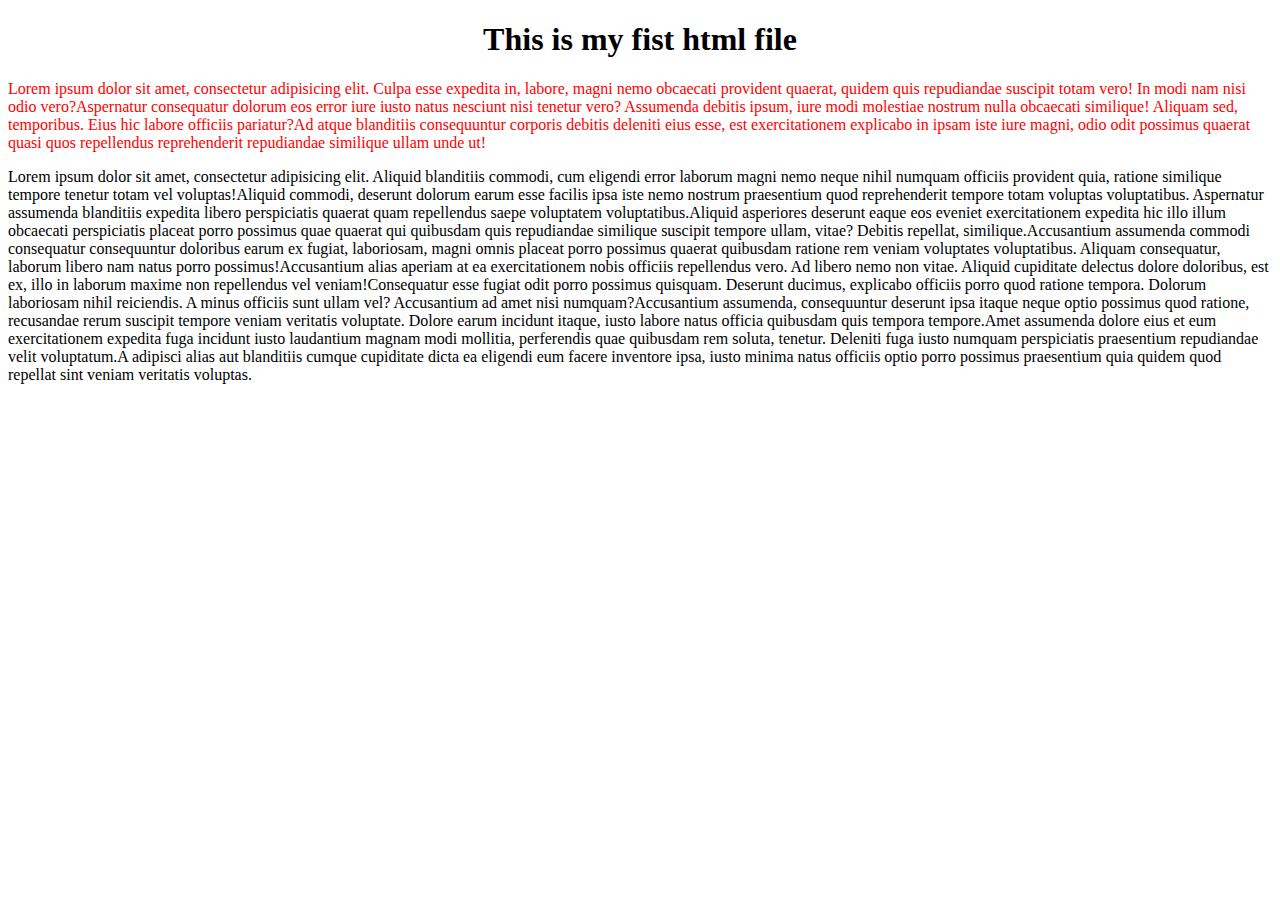
<file: index.html>
<!doctype html>
<html lang="en">
<head>
    <meta charset="UTF-8">
    <meta name="viewport"
          content="width=device-width, user-scalable=no, initial-scale=1.0, maximum-scale=1.0, minimum-scale=1.0">
    <meta http-equiv="X-UA-Compatible" content="ie=edge">
    <title>inroduction</title>
</head>
<body>
<h1 style="text-align: center">This is my fist html file</h1>
<p style="color: red"><span>Lorem ipsum dolor sit amet, consectetur
    adipisicing elit. Culpa esse expedita in, labore, magni nemo obcaecati provident quaerat, quidem quis repudiandae suscipit totam vero! In modi nam nisi odio vero?</span><span>Aspernatur consequatur dolorum eos error iure iusto natus nesciunt nisi tenetur vero? Assumenda debitis ipsum, iure modi molestiae nostrum nulla obcaecati similique! Aliquam sed, temporibus. Eius hic labore officiis pariatur?</span><span>Ad atque blanditiis consequuntur corporis debitis deleniti eius esse, est exercitationem explicabo in ipsam iste iure magni, odio odit possimus quaerat quasi
    quos repellendus reprehenderit repudiandae similique ullam unde ut!</span></p>
<p><span>Lorem ipsum dolor sit amet, consectetur adipisicing elit. Aliquid
    blanditiis commodi, cum eligendi error laborum magni nemo neque nihil numquam officiis provident quia, ratione similique tempore tenetur totam vel voluptas!</span><span>Aliquid commodi, deserunt dolorum earum esse facilis ipsa iste nemo nostrum praesentium quod reprehenderit tempore totam voluptas voluptatibus. Aspernatur assumenda blanditiis expedita libero perspiciatis quaerat quam repellendus saepe voluptatem voluptatibus.</span><span>Aliquid asperiores deserunt eaque eos eveniet exercitationem expedita hic illo illum obcaecati perspiciatis placeat porro possimus quae quaerat qui quibusdam quis repudiandae similique suscipit tempore ullam, vitae? Debitis repellat, similique.</span><span>Accusantium assumenda commodi consequatur consequuntur doloribus earum ex fugiat, laboriosam, magni omnis placeat porro possimus quaerat quibusdam ratione rem veniam voluptates voluptatibus. Aliquam consequatur, laborum libero nam natus porro possimus!</span><span>Accusantium alias aperiam at ea exercitationem nobis officiis repellendus vero. Ad libero nemo non vitae. Aliquid cupiditate delectus dolore doloribus, est ex, illo in laborum maxime non repellendus vel veniam!</span><span>Consequatur esse fugiat odit porro possimus quisquam. Deserunt ducimus, explicabo officiis porro quod ratione tempora. Dolorum laboriosam nihil reiciendis. A minus officiis sunt ullam vel? Accusantium ad amet nisi numquam?</span><span>Accusantium assumenda, consequuntur deserunt ipsa itaque neque optio possimus quod ratione, recusandae rerum suscipit tempore veniam veritatis voluptate. Dolore earum incidunt itaque, iusto labore natus officia quibusdam quis tempora tempore.</span><span>Amet assumenda dolore eius et eum exercitationem expedita fuga incidunt iusto laudantium magnam modi mollitia, perferendis quae quibusdam rem soluta, tenetur. Deleniti fuga iusto numquam perspiciatis praesentium repudiandae velit voluptatum.</span><span>A adipisci alias aut blanditiis cumque cupiditate dicta ea eligendi eum facere inventore ipsa, iusto minima natus officiis optio porro possimus
    praesentium quia quidem quod repellat sint veniam veritatis voluptas.</span></p>
</body>
</html>
</file>
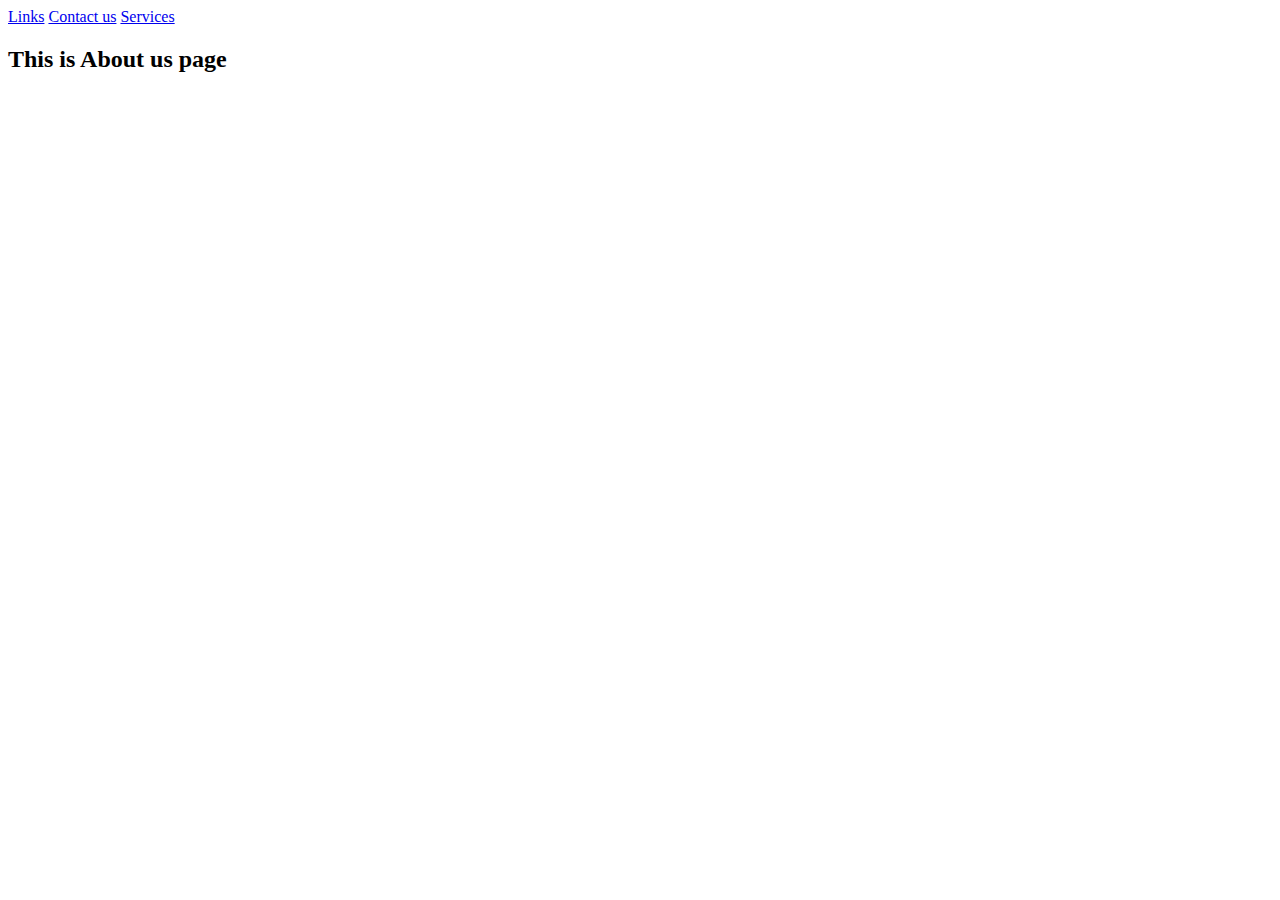
<file: aboutus.html>
<!DOCTYPE html>
<html lang="en">
<head>
    <meta charset="UTF-8">
    <title>About us</title>
</head>
<body>
<a href="links.html">Links</a>
<a href="contactus.html">Contact us</a>
<a href="services.html">Services</a>
<h2>This is About us page</h2>

</body>
</html>
</file>
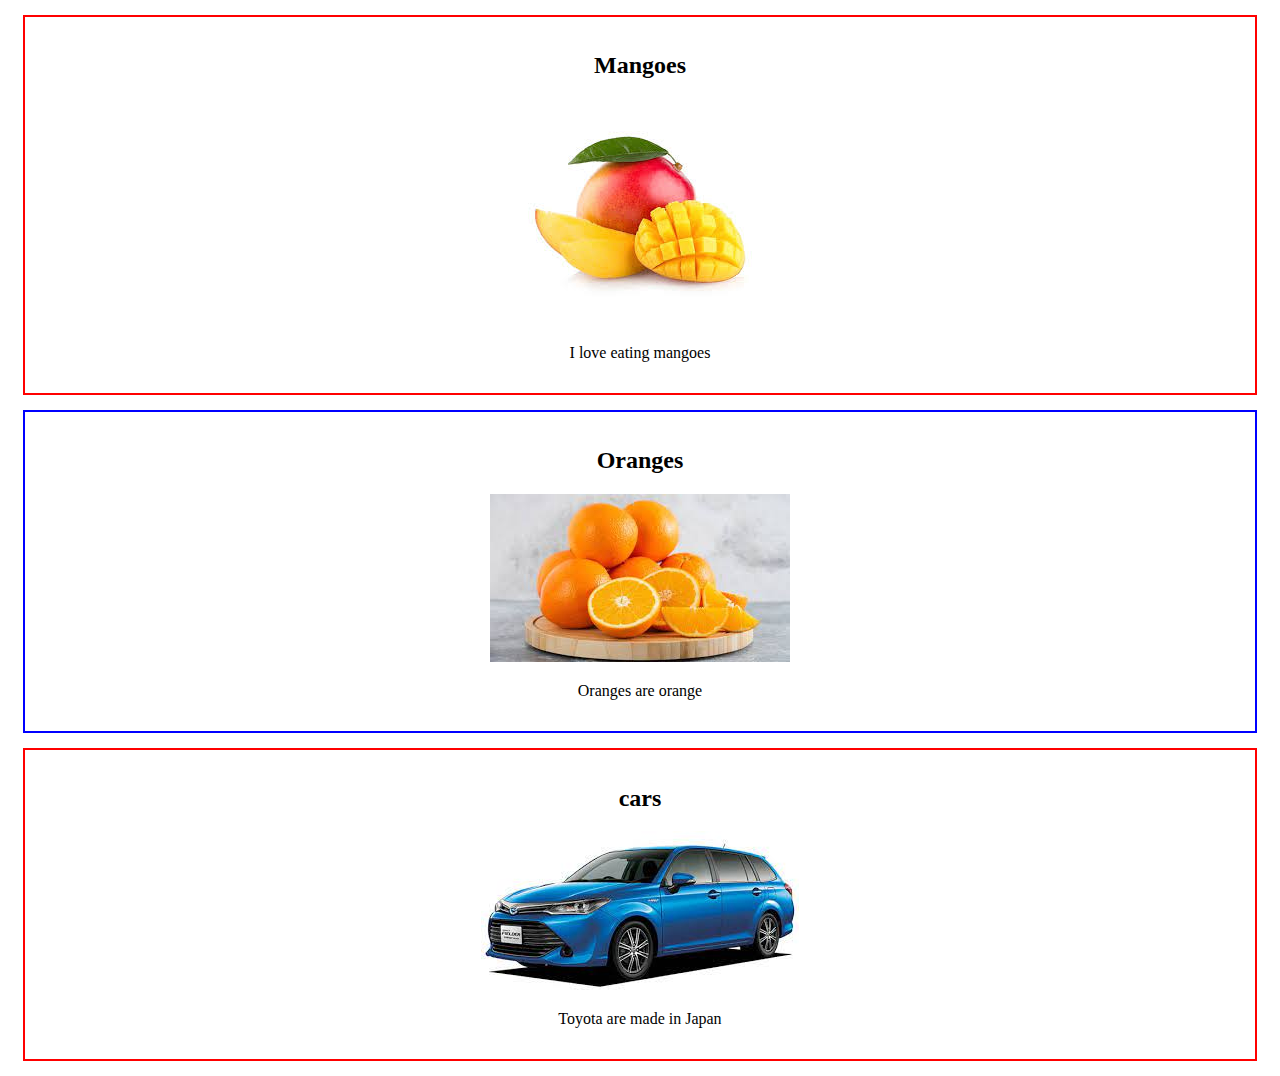
<file: class.html>
<!doctype html>
<html lang="en">
<head>
  <link rel="stylesheet" href="static/css/urembo.css">
    <meta charset="UTF-8">
    <meta name="viewport"
          content="width=device-width, user-scalable=no, initial-scale=1.0, maximum-scale=1.0, minimum-scale=1.0">
    <meta http-equiv="X-UA-Compatible" content="ie=edge">
    <title>class</title>
</head>
<body>
<div class="fruits">
  <h2>Mangoes</h2>
  <img src="static/img/mango.jpeg" alt="">
  <p>I love eating mangoes</p>
</div>
<div class="FRUITS">
  <h2>Oranges</h2>
  <img src="static/img/oranges.jpeg" alt="">
  <p>Oranges are orange</p>

</div>
<div class="fruits">
  <h2>cars</h2>
  <img src="static/img/toyota.jpeg" alt="">
  <p>Toyota are made in Japan</p>
</div>
</body>
</html>
</file>
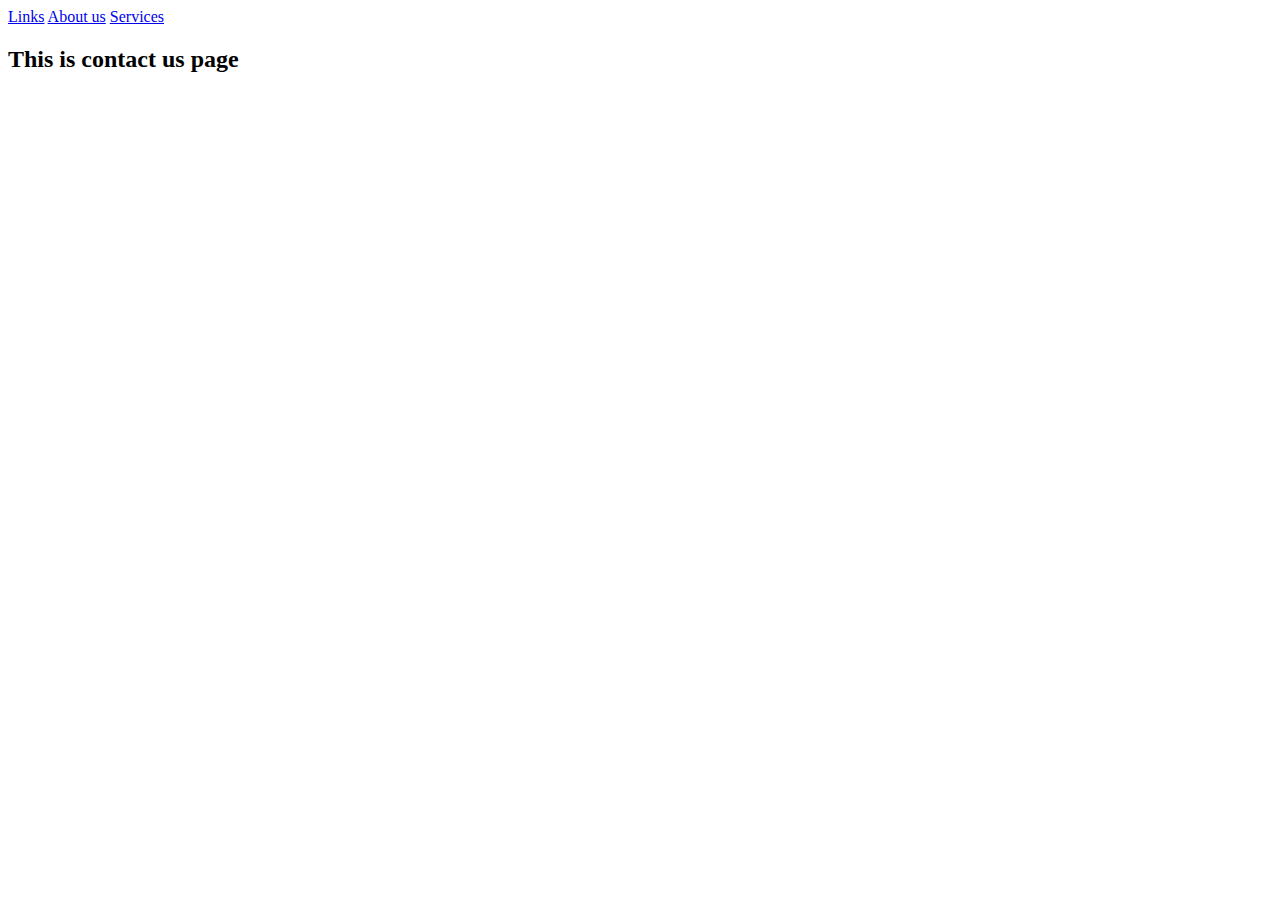
<file: contactus.html>
<!doctype html>
<html lang="en">
<head>
    <meta charset="UTF-8">
    <meta name="viewport"
          content="width=device-width, user-scalable=no, initial-scale=1.0, maximum-scale=1.0, minimum-scale=1.0">
    <meta http-equiv="X-UA-Compatible" content="ie=edge">
    <title>Contact us page</title>
</head>
<body>
<a href="links.html">Links</a>
<a href="aboutus.html">About us</a>
<a href="services.html">Services</a>
<h2>This is contact us page</h2>
</body>
</html>
</file>
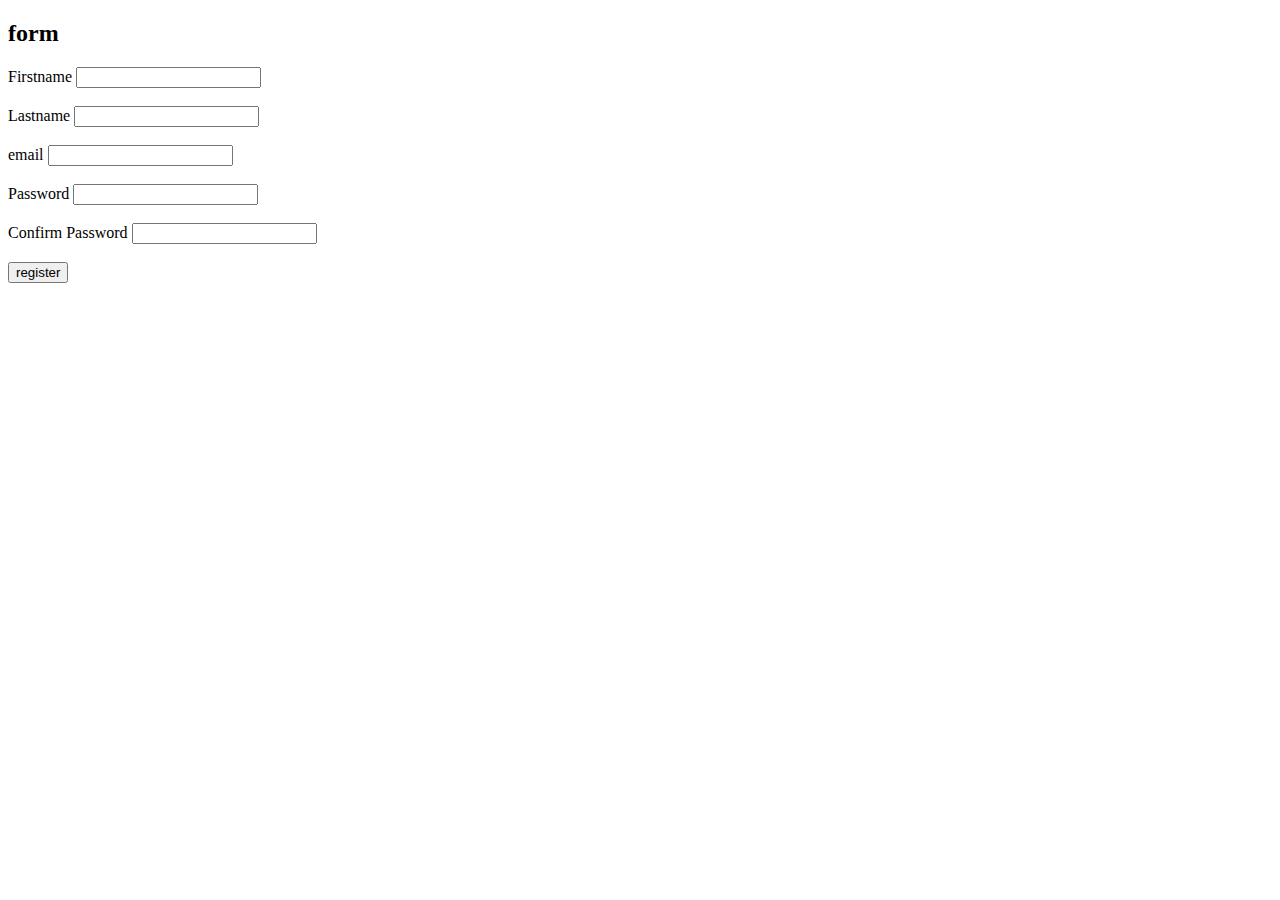
<file: forms.html>
<!doctype html>
<html lang="en">
<head>
    <meta charset="UTF-8">
    <meta name="viewport"
          content="width=device-width, user-scalable=no, initial-scale=1.0, maximum-scale=1.0, minimum-scale=1.0">
    <meta http-equiv="X-UA-Compatible" content="ie=edge">
    <title>Registration</title>
</head>
<body>
<h2>form</h2>
<form action="">
    <label for="firstname">Firstname</label>
    <input type="text" id="firstname" name="jina"><br><br>
    <label for="lastname">Lastname</label>
    <input type="text" id="lastname" name="jina"><br><br>
    <label for="email">email</label>
    <input type="email" id="email" name="baruapepe"><br><br>
    <label for="password">Password</label>
    <input type="password" id="password" name="ulinzi"><br><br>
    <label for="confirmpassword">Confirm Password</label>
    <input type="password" id="confirmpassword" name="ulinzi"><br><br>
    <input type="submit" value="register">
</form>
</body>
</html>
</file>
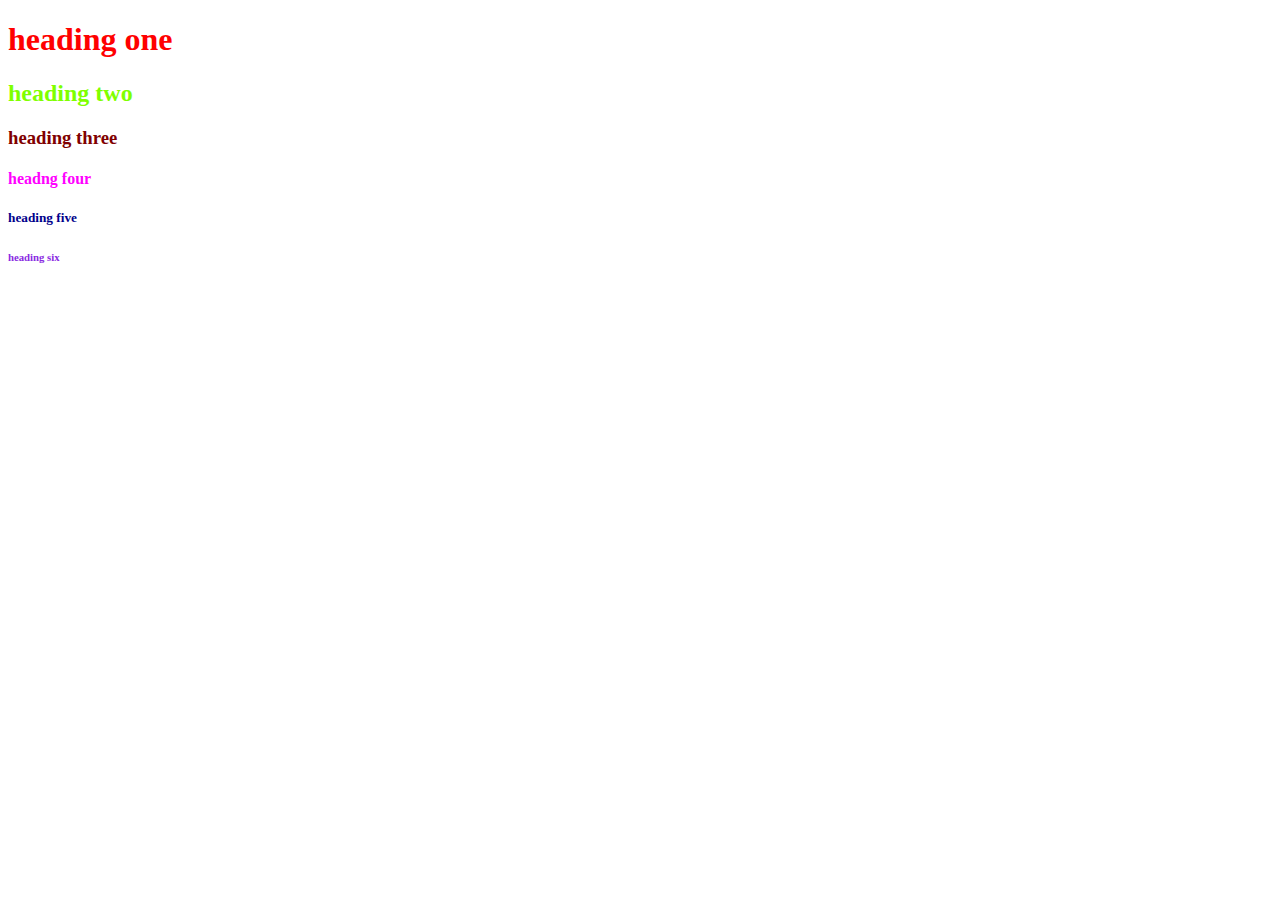
<file: headings.html>
<!doctype html>
<html lang="en">
<head>
    <meta charset="UTF-8">
    <meta name="viewport"
          content="width=device-width, user-scalable=no, initial-scale=1.0, maximum-scale=1.0, minimum-scale=1.0">
    <meta http-equiv="X-UA-Compatible" content="ie=edge">
    <title>headings</title>
</head>
<body>
<h1 style="color: red">heading one</h1>
<h2 style="color: chartreuse">heading two</h2>
<h3 style="color: maroon">heading three</h3>
<h4 style="color: magenta">headng four</h4>
<h5 style="color: darkblue">heading five</h5>
<h6 style="color: blueviolet">heading six</h6>

</body>
</html>
</file>
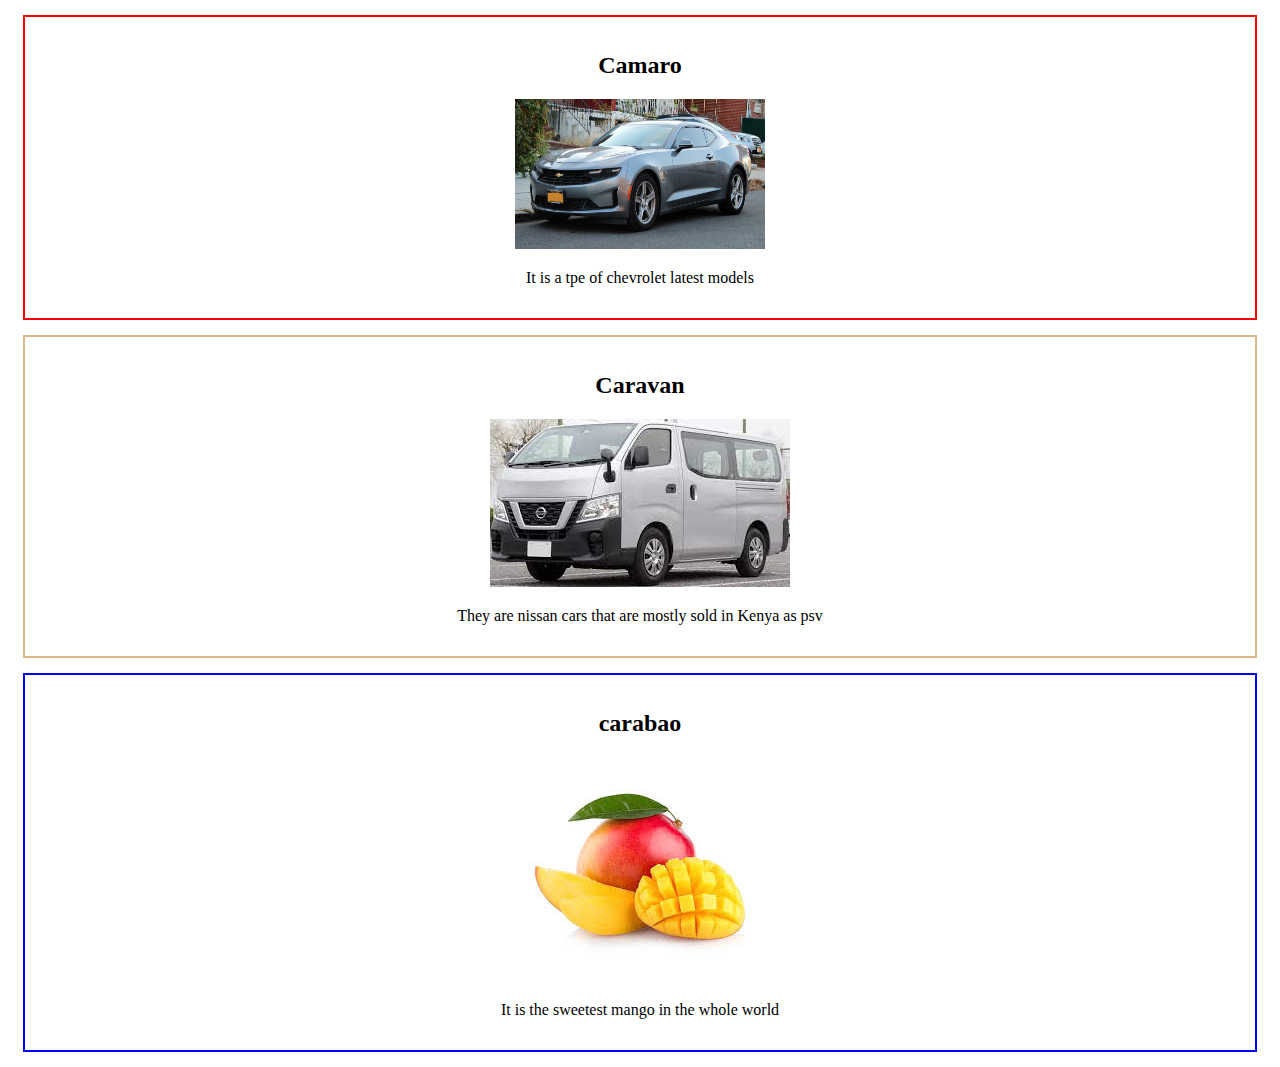
<file: id.html>
<!doctype html>
<html lang="en">
<head>
    <link rel="stylesheet" href="static/css/urembo.css">
    <meta charset="UTF-8">
    <meta name="viewport"
          content="width=device-width, user-scalable=no, initial-scale=1.0, maximum-scale=1.0, minimum-scale=1.0">
    <meta http-equiv="X-UA-Compatible" content="ie=edge">
    <title>id</title>
</head>
<body>
<div id="chevrolet">
    <h2>Camaro</h2>
    <img src="static/img/camaro.jpg" alt="" width="250" height="150">
    <p>It is a tpe of chevrolet latest models</p>
</div>
<div id="nissan">
    <h2>Caravan</h2>
    <img src="static/img/nissan.jpeg" alt="">
    <p>They are nissan cars that are mostly sold in Kenya as psv</p>
</div>
<div id="fruits">
    <h2>carabao</h2>
    <img src="static/img/mango.jpeg" alt="">
    <p>It is the sweetest mango in the whole world</p>
</div>

</body>
</html>
</file>
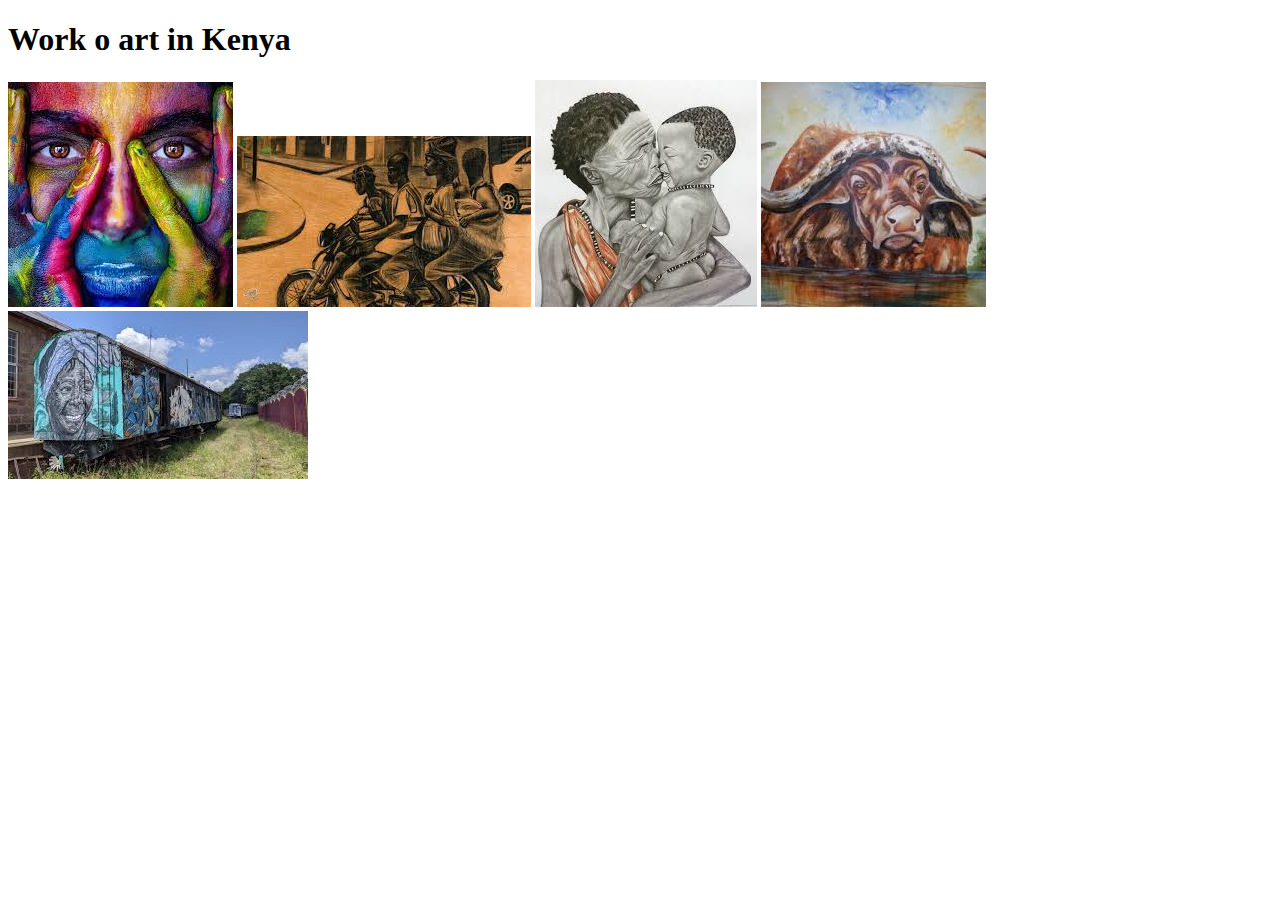
<file: images.html>
<!doctype html>
<html lang="en">
<head>
    <meta charset="UTF-8">
    <meta name="viewport"
          content="width=device-width, user-scalable=no, initial-scale=1.0, maximum-scale=1.0, minimum-scale=1.0">
    <meta http-equiv="X-UA-Compatible" content="ie=edge">
    <title>Images</title>
</head>
<body>
<h1>Work o art in Kenya</h1>
<img src="static/img/art.jpeg" alt="">
<img src="static/img/boda.jpeg" alt="">
<img src="static/img/motherslove.jpeg" alt="">
<img src="static/img/Nyati.jpeg" alt="">
<img src="static/img/railart.jpeg" alt="">

</body>
</html>
</file>
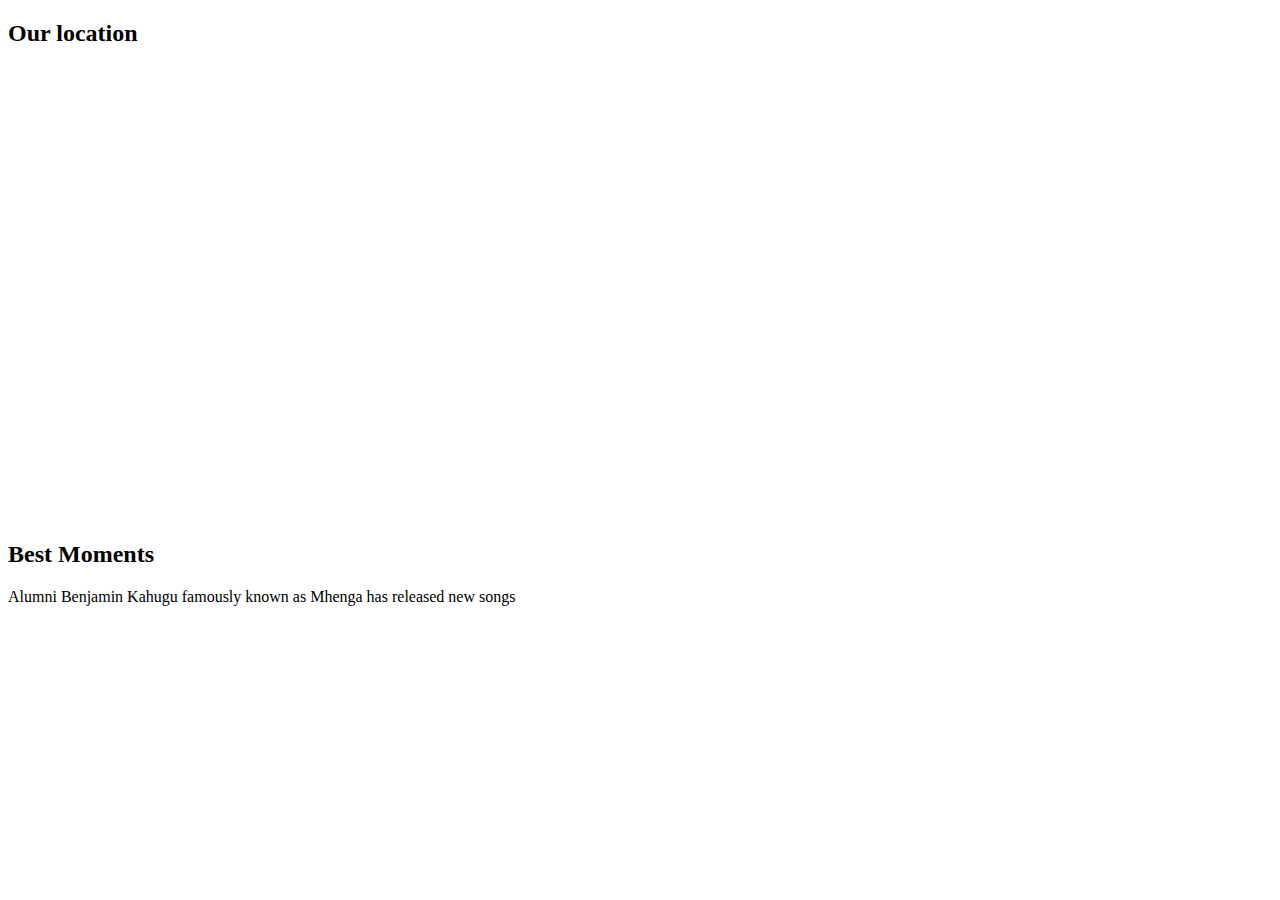
<file: inframe.html>
<!doctype html>
<html lang="en">
<head>
    <meta charset="UTF-8">
    <meta name="viewport"
          content="width=device-width, user-scalable=no, initial-scale=1.0, maximum-scale=1.0, minimum-scale=1.0">
    <meta http-equiv="X-UA-Compatible" content="ie=edge">
    <title>ST Georges Katheka High School</title>
</head>
<body>
<h2>Our location</h2>
<iframe src="https://www.google.com/maps/embed?pb=!1m18!1m12!1m3!1d249.28743476912186!2d37.395021818873346!3d-1.4165725522659636!2m3!1f0!2f0!3f0!3m2!1i1024!2i768!4f13.1!3m3!1m2!1s0x1825839fe6d694a1%3A0xd3c0dc1bc1cae7cb!2sKatheka%20Secondary!5e0!3m2!1sen!2ske!4v1686118537135!5m2!1sen!2ske" width="100%" height="450" style="border:0;" allowfullscreen="" loading="lazy" referrerpolicy="no-referrer-when-downgrade"></iframe>
<h2>Best Moments</h2>
<p>Alumni Benjamin Kahugu famously known as Mhenga has released new songs </p>
<iframe width="250" height="150" src="https://www.youtube.com/embed/dBrue_ui984" title="YouTube video player" frameborder="0" allow="accelerometer; autoplay;
 clipboard-write; encrypted-media; gyroscope; picture-in-picture; web-share" allowfullscreen></iframe>
</body>
</html>
</file>
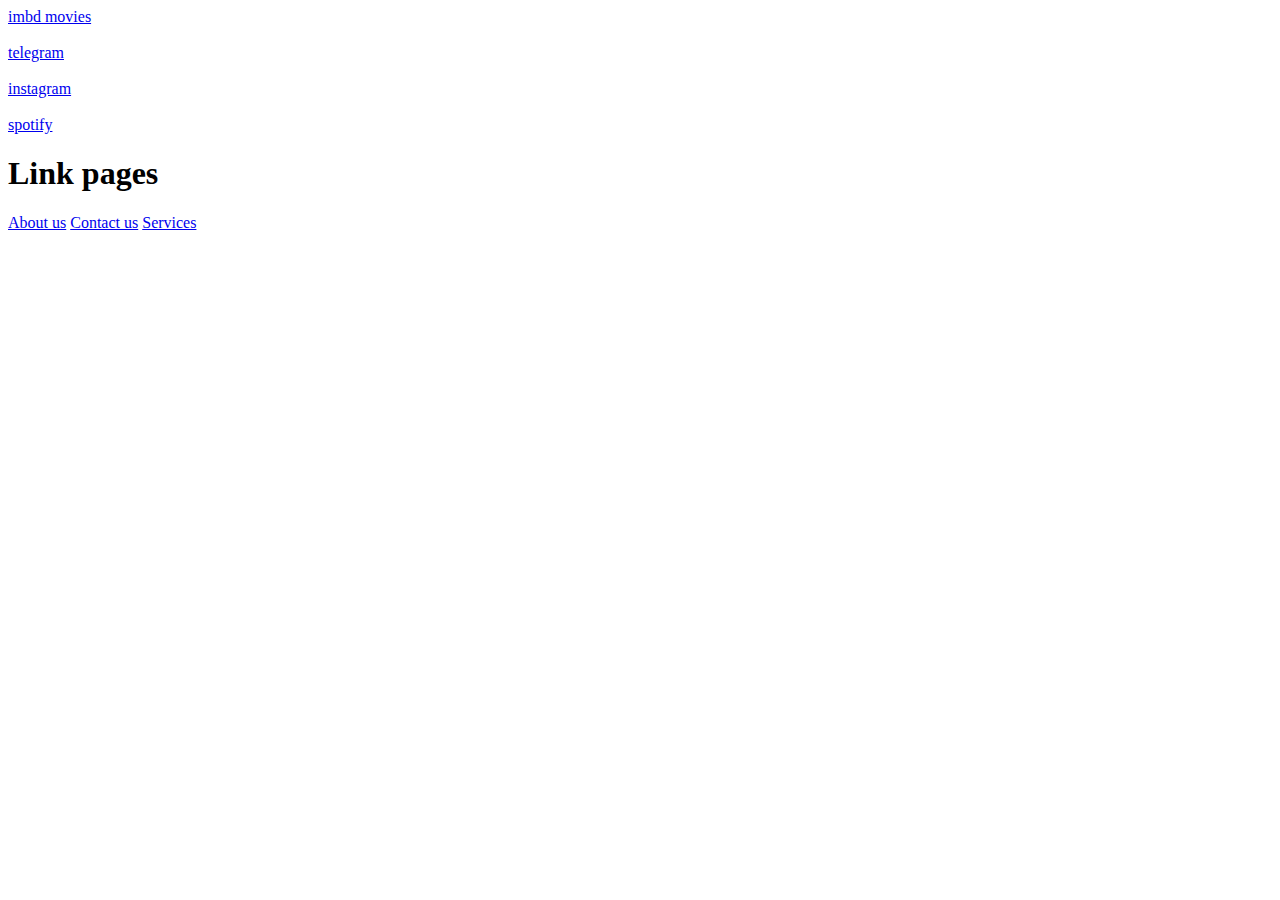
<file: links.html>
<!doctype html>
<html lang="en">
<head>
    <meta charset="UTF-8">
    <meta name="viewport"
          content="width=device-width, user-scalable=no, initial-scale=1.0, maximum-scale=1.0, minimum-scale=1.0">
    <meta http-equiv="X-UA-Compatible" content="ie=edge">
    <title>links</title>
</head>
<body>
<a href="https://www.imdb.com/">imbd movies</a><br><br>
<a href="https://telegram.org/">telegram</a><br><br>
<a href="https://www.instagram.com/">instagram</a><br><br>
<a href="https://www.spotify.com">spotify</a>

<h1>Link pages</h1>
<a href="aboutus.html">About us</a>
<a href="contactus.html">Contact us</a>
<a href="services.html">Services</a>

</body>
</html>
</file>
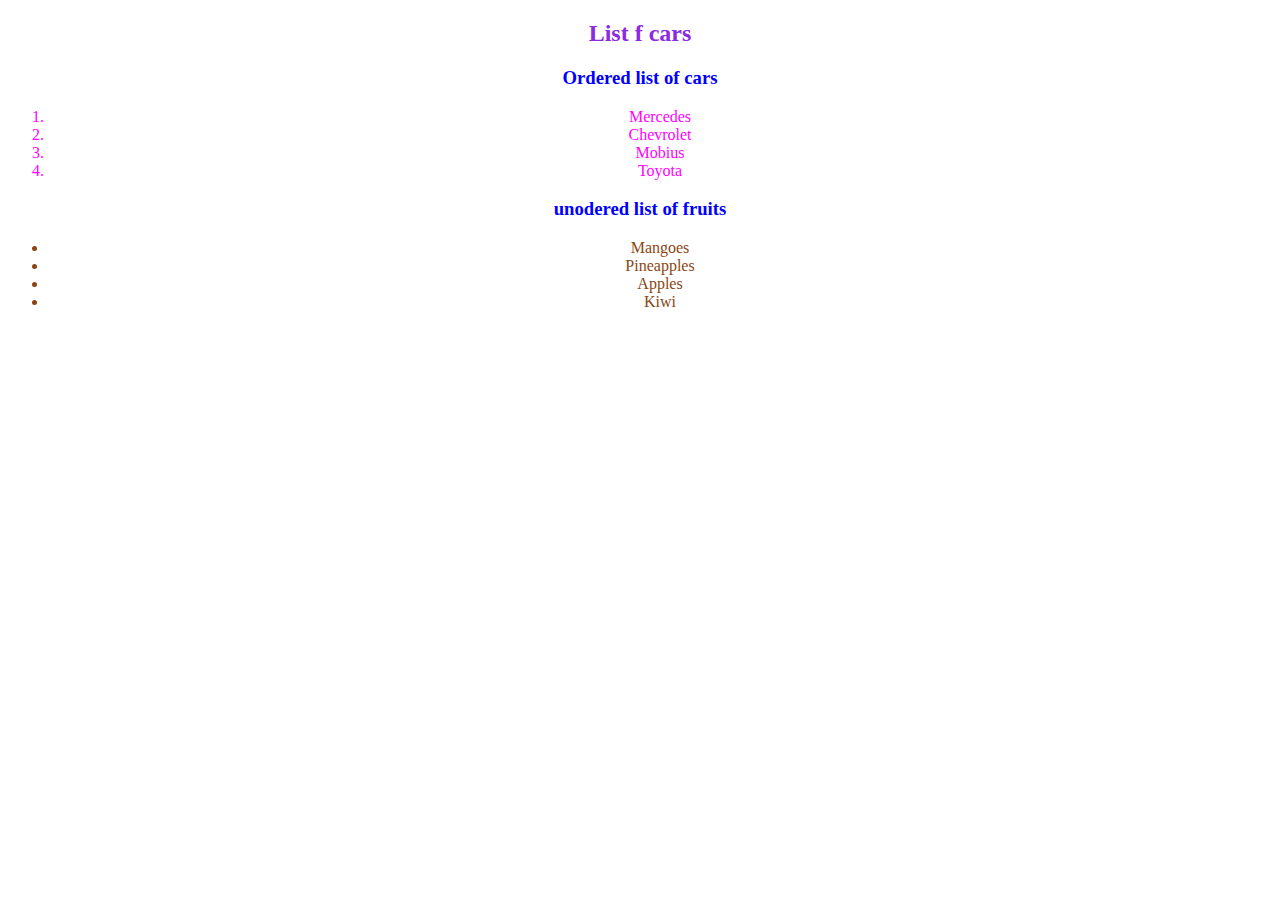
<file: list.html>
<!doctype html>
<html lang="en">
<head>
  <style>
    h2{
      text-align: center;
      color: blueviolet;
      font-family: KacstLetter;
    }
    h3{
      text-align: center;
      color: blue;
      font-family: "Century Schoolbook L";
    }
    ul{
      text-align: center;
      color: saddlebrown;
      font-family: Chandas;
    }
    ol{
      text-align: center;
      color: magenta;
      font-family: Ani;
    }
  </style>
    <meta charset="UTF-8">
    <meta name="viewport"
          content="width=device-width, user-scalable=no, initial-scale=1.0, maximum-scale=1.0, minimum-scale=1.0">
    <meta http-equiv="X-UA-Compatible" content="ie=edge">
    <title>List</title>
</head>
<body>
 <h2>List f cars</h2>
<h3>Ordered list of cars</h3>
<ol>
  <li>Mercedes</li>
  <li>Chevrolet</li>
  <li>Mobius</li>
  <li>Toyota</li>
</ol>
<h3>unodered list of fruits</h3>
<ul>
  <li>Mangoes</li>
  <li>Pineapples</li>
  <li>Apples</li>
  <li>Kiwi</li>
</ul>

</body>
</html>
</file>
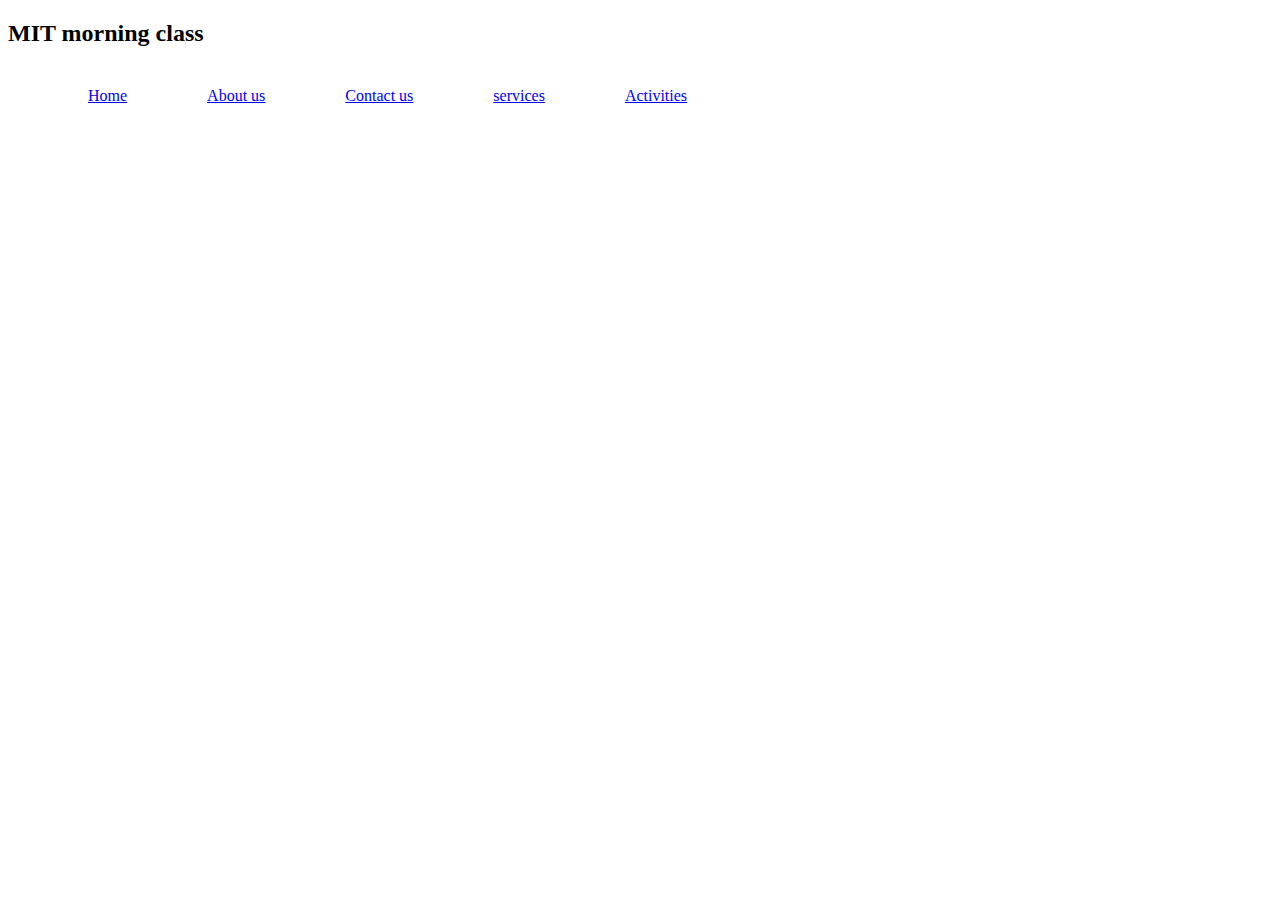
<file: navigation bar.html>
<!doctype html>
<html lang="en">
<head>
    <link rel="stylesheet" href="static/css/urembo.css">
    <meta charset="UTF-8">
    <meta name="viewport"
          content="width=device-width, user-scalable=no, initial-scale=1.0, maximum-scale=1.0, minimum-scale=1.0">
    <meta http-equiv="X-UA-Compatible" content="ie=edge">
    <link rel="icon" href="static/img/motherslove.jpeg">
    <title>Navbar</title>
</head>
<body>
 <h2>MIT morning class</h2>
<ul>
  <li><a href="#">Home</a></li>
  <li><a href="#">About us</a></li>
  <li><a href="#">Contact us</a></li>
  <li><a href="#">services</a></li>
  <li><a href="#">Activities</a></li>
</ul>
</body>
</html>
</file>
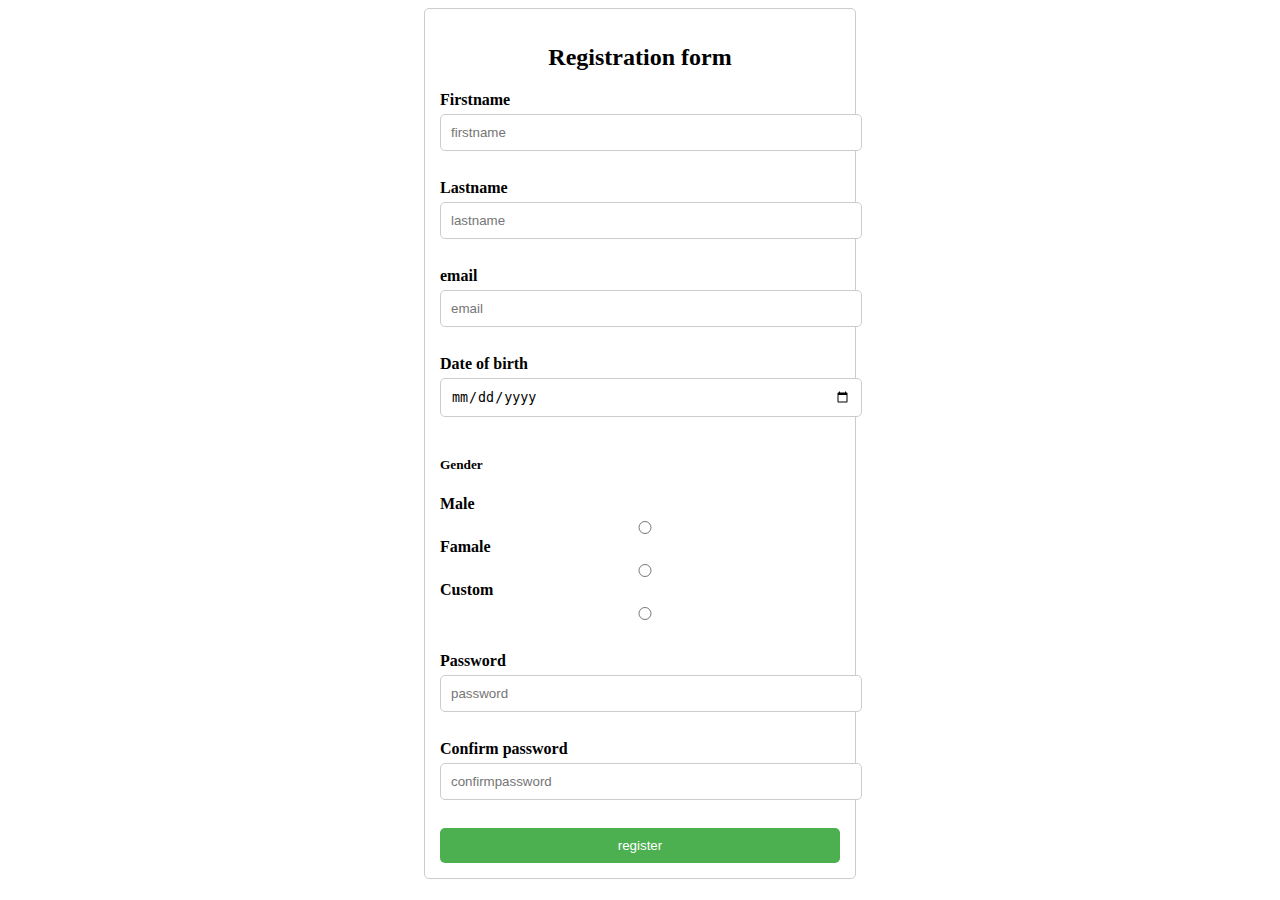
<file: registration.html>
<!doctype html>
<html lang="en">
<head>
    <link rel="stylesheet" href="static/css/form.css">
    <meta charset="UTF-8">
    <meta name="viewport"
          content="width=device-width, user-scalable=no, initial-scale=1.0, maximum-scale=1.0, minimum-scale=1.0">
    <meta http-equiv="X-UA-Compatible" content="ie=edge">
    <title>Registration</title>
</head>
<body>
<div class="container">
  <h2>Registration form</h2>
    <form action="">
        <div class="form-group">
            <label for="firstname">Firstname</label>
            <input type="text" id="firstname" name="firstname" required placeholder="firstname">
        </div>
        <br>
        <div class="form-group">
            <label for="lastname">Lastname</label>
            <input type="text" id="lastname" name="lastname" placeholder="lastname">
        </div>
        <br>
        <div class="form-group">
            <label for="email">email</label>
            <input type="email" id="email" name="email" placeholder="email">
        </div>
        <br>
        <div class="form-group">
            <label for="date of birth">Date of birth</label>
            <input type="date" id="date f birth">
        </div>
        <br>
        <div class="form-group">
            <h5 style="font-family: Ani">Gender</h5>
            <label for="male">Male</label>
            <input type="radio" id="male" name="gender">
            <label for="female">Famale</label>
            <input type="radio" id="female" name="gender">
            <label for="custom">Custom</label>
            <input type="radio" id="custom" name="gender">
        </div>
        <br>
        <div class="form-group">
            <label for="password">Password</label>
            <input type="password" id="password" name="password" required placeholder="password">
        </div>
        <br>
        <div class="form-group">
            <label for="confirmpassword">Confirm password</label>
            <input type="password" id="password" name="password" placeholder="confirmpassword">
        </div>
        <br>
        <div class="form-group">
            <button type="submit">register</button>
        </div>
    </form>
</div>

</body>
</html>
</file>
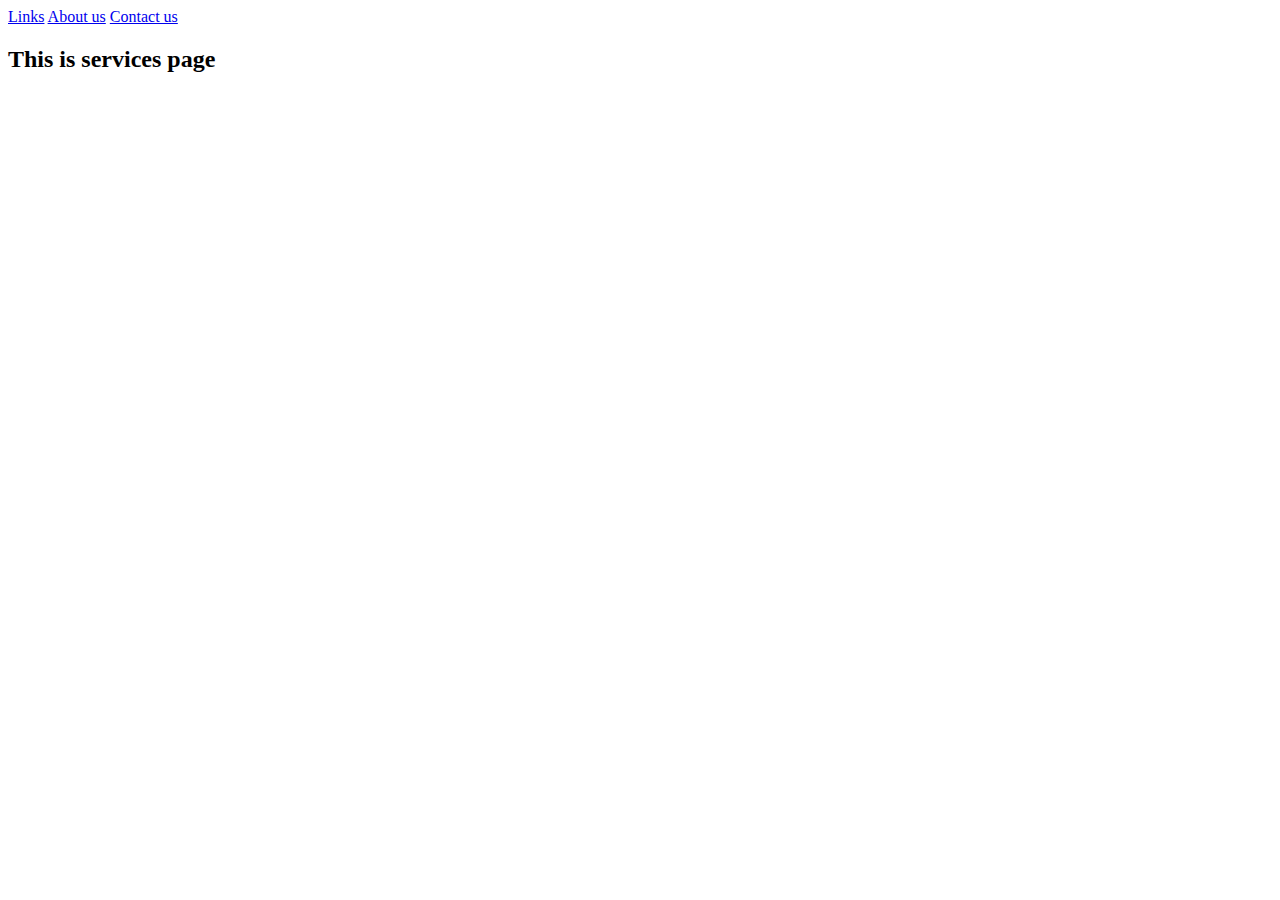
<file: services.html>
<!doctype html>
<html lang="en">
<head>
    <meta charset="UTF-8">
    <meta name="viewport"
          content="width=device-width, user-scalable=no, initial-scale=1.0, maximum-scale=1.0, minimum-scale=1.0">
    <meta http-equiv="X-UA-Compatible" content="ie=edge">
    <title>Services</title>
</head>
<body>
<a href="links.html">Links</a>
<a href="aboutus.html">About us</a>
<a href="contactus.html">Contact us</a>
<h2>This is services page</h2>
</body>
</html>
</file>
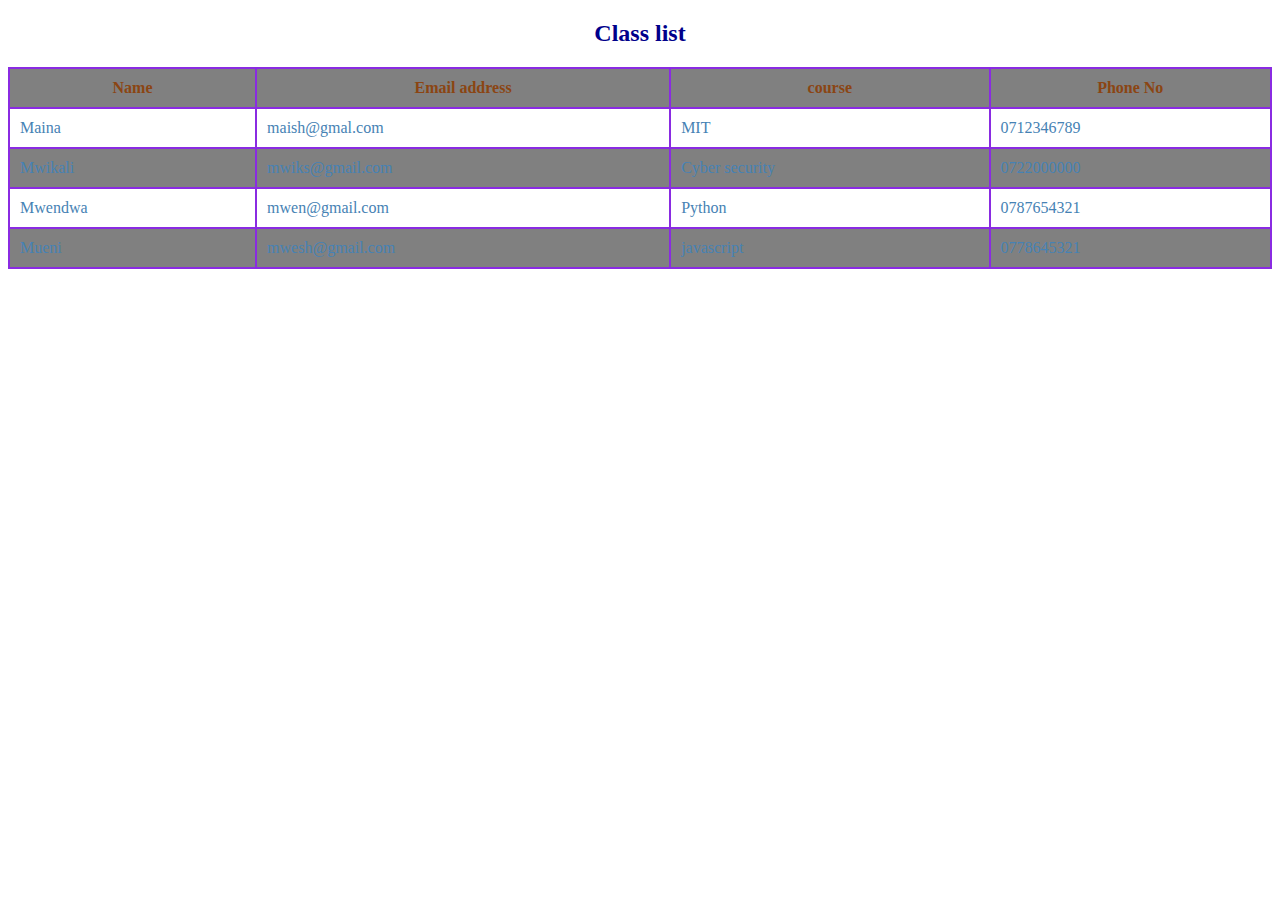
<file: tables.html>
<!doctype html>
<html lang="en">
<head>
    <style>
        h2{
            text-align: center;
            color: darkblue;
        }
        table{
            width: 100%;
            font-family: Dhurjati;
            border-collapse: collapse;
        }
        td,th{
            border: 2px solid blueviolet;
            padding: 10px;
        }
        th{
            color: saddlebrown;
        }
        td{
            color: steelblue;
        }
        tr:nth-child(odd){
            background-color: grey;
        }

    </style>
    <meta charset="UTF-8">
    <meta name="viewport"
          content="width=device-width, user-scalable=no, initial-scale=1.0, maximum-scale=1.0, minimum-scale=1.0">
    <meta http-equiv="X-UA-Compatible" content="ie=edge">
    <title>Tables</title>
</head>
<body>
<h2>Class list</h2>
<table>
    <tr>
        <th>Name</th>
        <th>Email address</th>
        <th>course</th>
        <th>Phone No</th>
    </tr>
    <tr>
        <td>Maina</td>
        <td>maish@gmal.com</td>
        <td>MIT</td>
        <td>0712346789</td>
    </tr>
    <tr>
        <td>Mwikali</td>
        <td>mwiks@gmail.com</td>
        <td>Cyber security</td>
        <td>0722000000</td>
    </tr>
    <tr>
        <td>Mwendwa</td>
        <td>mwen@gmail.com</td>
        <td>Python</td>
        <td>0787654321</td>
    </tr>
    <tr>
        <td>Mueni</td>
        <td>mwesh@gmail.com</td>
        <td>javascript</td>
        <td>0778645321</td>
    </tr>
</table>

</body>
</html>
</file>
<file: static/css/urembo.css>
li{
    float: left;
    text-decoration: gold;
    text-align: center;
    display: block;
}
li,a{
    padding: 20px;
}
li,a:hover{
    color: coral;
}
.fruits{
    text-align: center;
    border: 2px solid red;
    margin: 15px;
    padding: 15px;
}
.FRUITS{
    text-align: center;
    border: 2px solid blue;
    margin: 15px;
    padding: 15px;
}
#fruits{
    text-align: center;
    border: 2px solid blue;
    margin: 15px;
    padding: 15px;
    font-family: Ani;
}
#chevrolet{
        text-align: center;
    border: 2px solid red;
    margin: 15px;
    padding: 15px;
    font-family: "Century Schoolbook L";
}
#nissan{
    text-align: center;
    border: 2px solid burlywood;
    margin: 15px;
    padding: 15px;
    font-family: "Fira Code";
}
#fruits,h2{
    font-family: Ani;
}
</file>
<file: static/css/form.css>
.container{
    max-width: 400px;
    margin: 0 auto;
    padding: 15px;
    border: 1px solid #ccc;
    border-radius: 5px;

}
.container h2{
    text-align: center;
    font-family: Ani;
}
.form-group{
    margin-top: 10px;
}
.form-group label{
    display: block;
    margin-bottom: 5px;
    font-weight: bold;
    font-family: Ani;
    border-radius: 5px;
    border: 1px sold #ccc;

}
.form-group input{
    width: 100%;
    padding: 10px;
    border-radius: 5px;
    border: 1px solid #ccc;
}
.form-group button{
    width: 100%;
    padding: 10px;
    background-color: #4caf50;
    color: white;
    border: none;
    border-radius: 5px;
    cursor: pointer;
}
.form-group button:hover{
    background-color: darkgreen;
}
</file>
